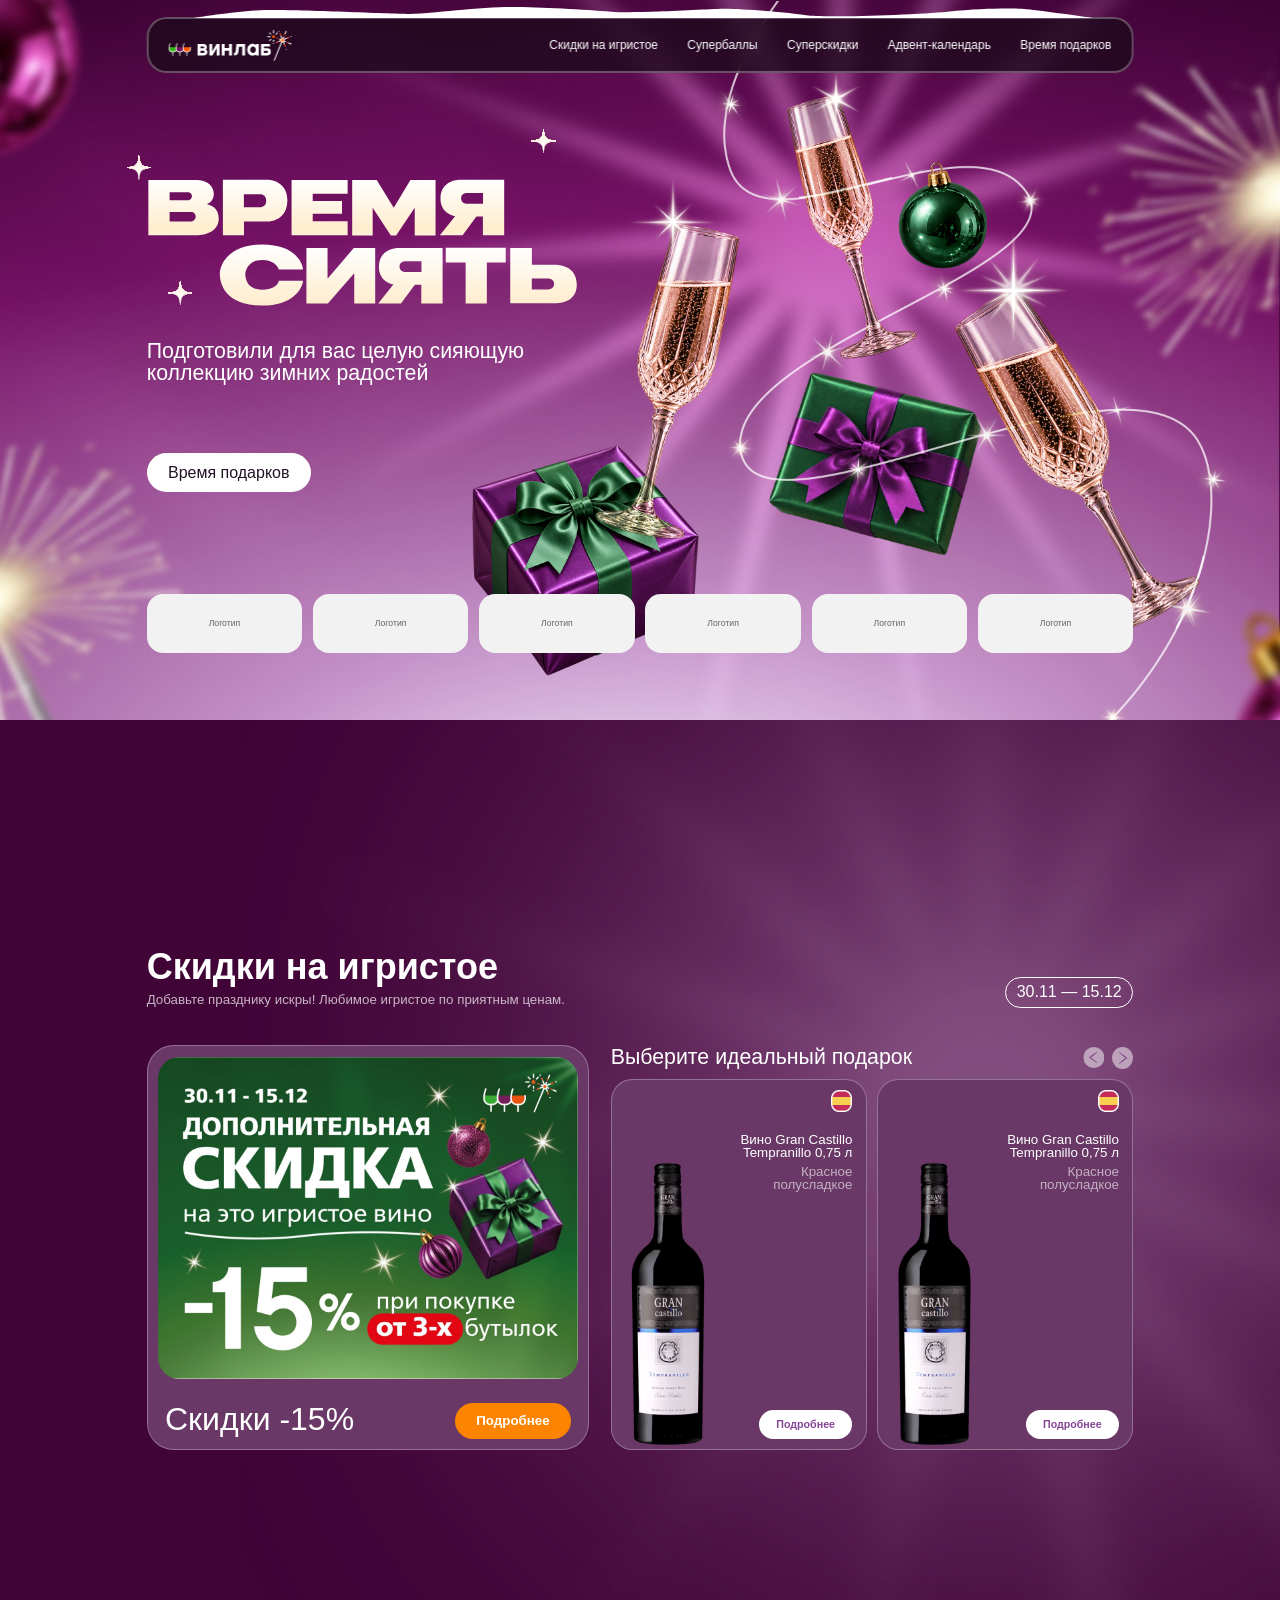
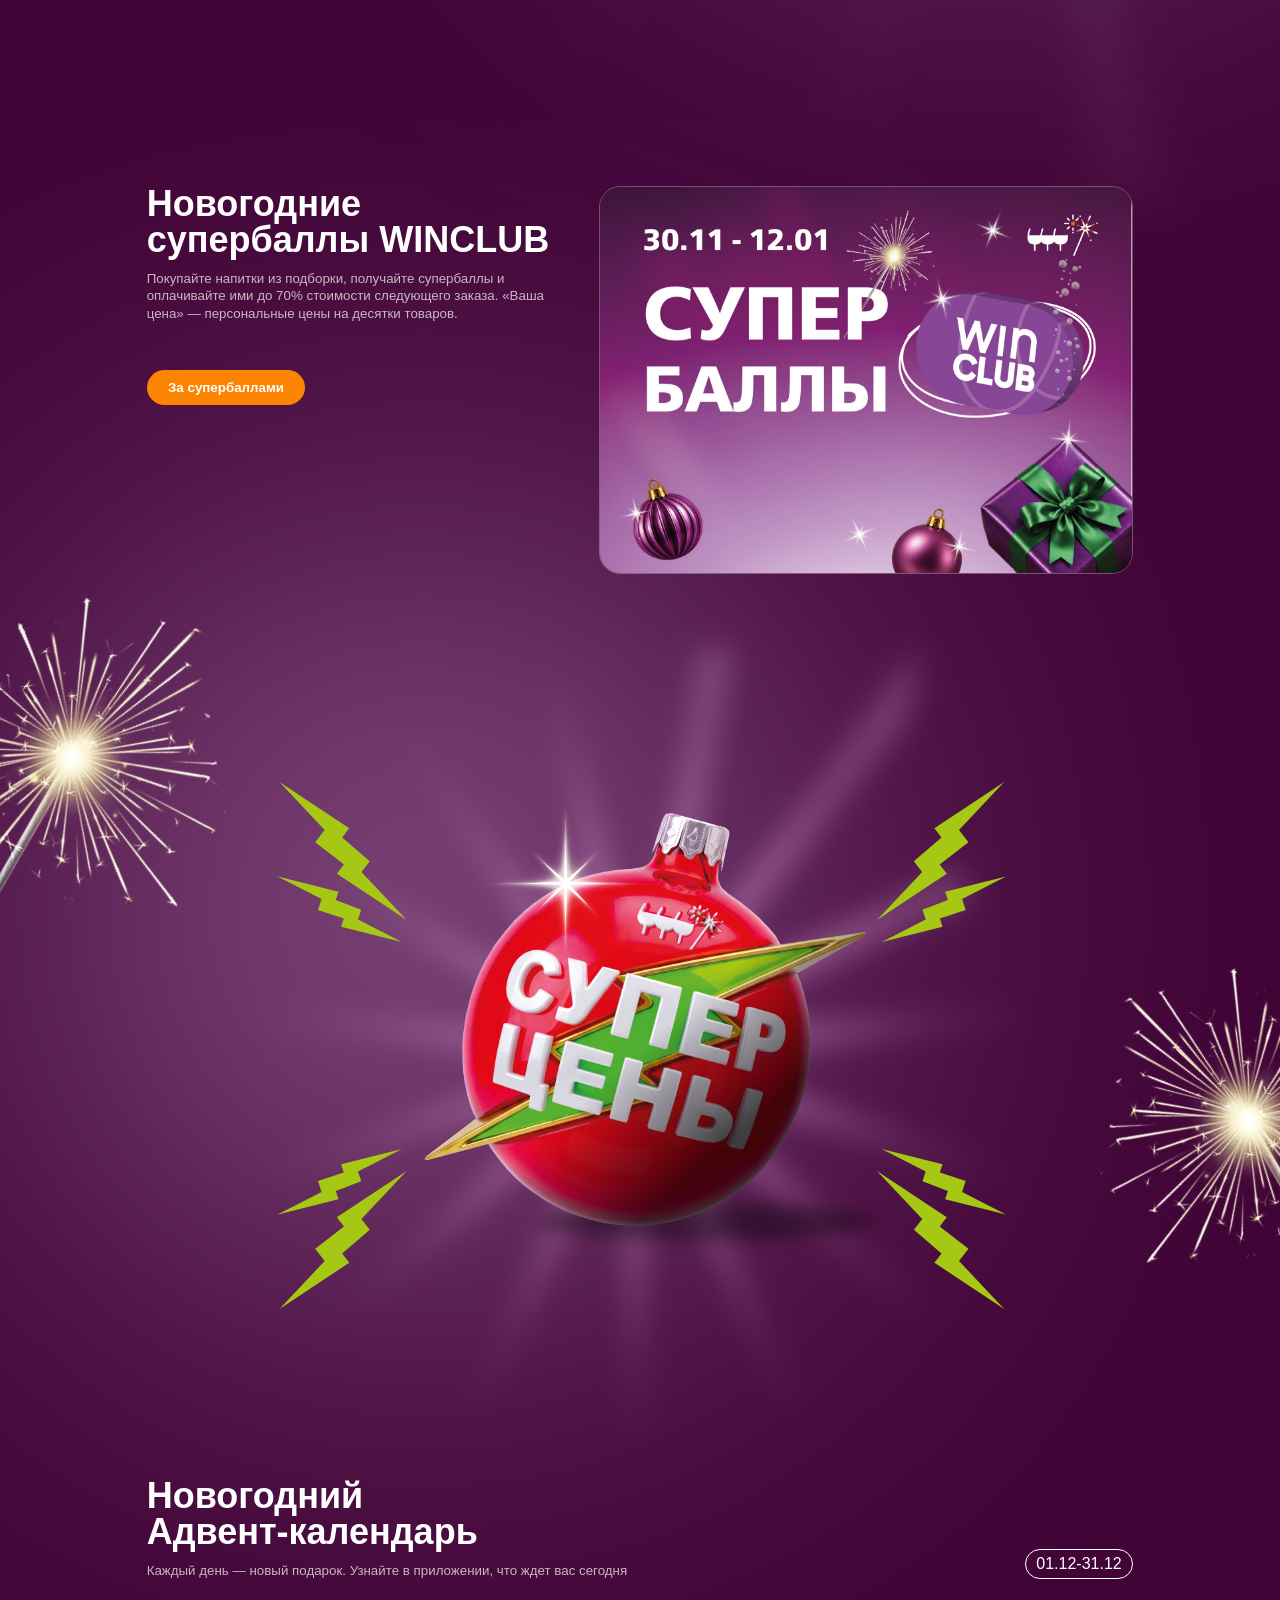
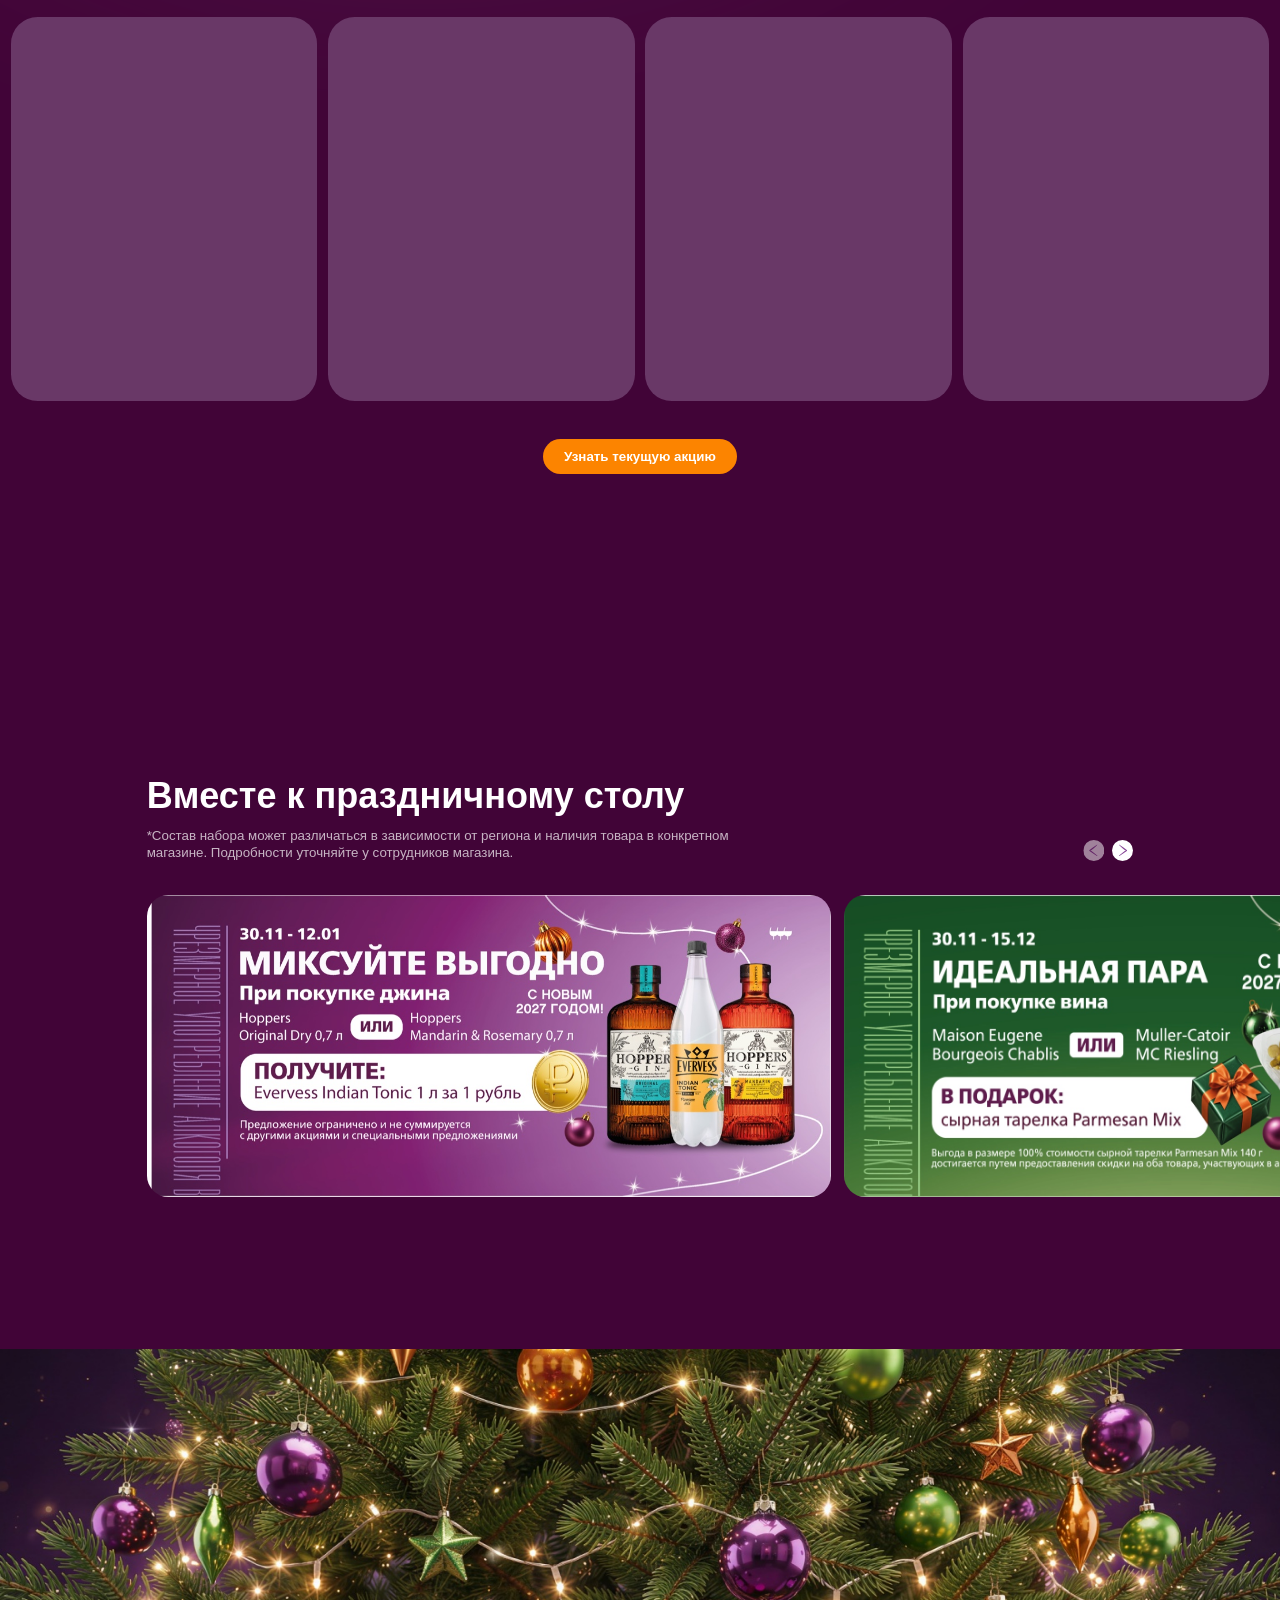
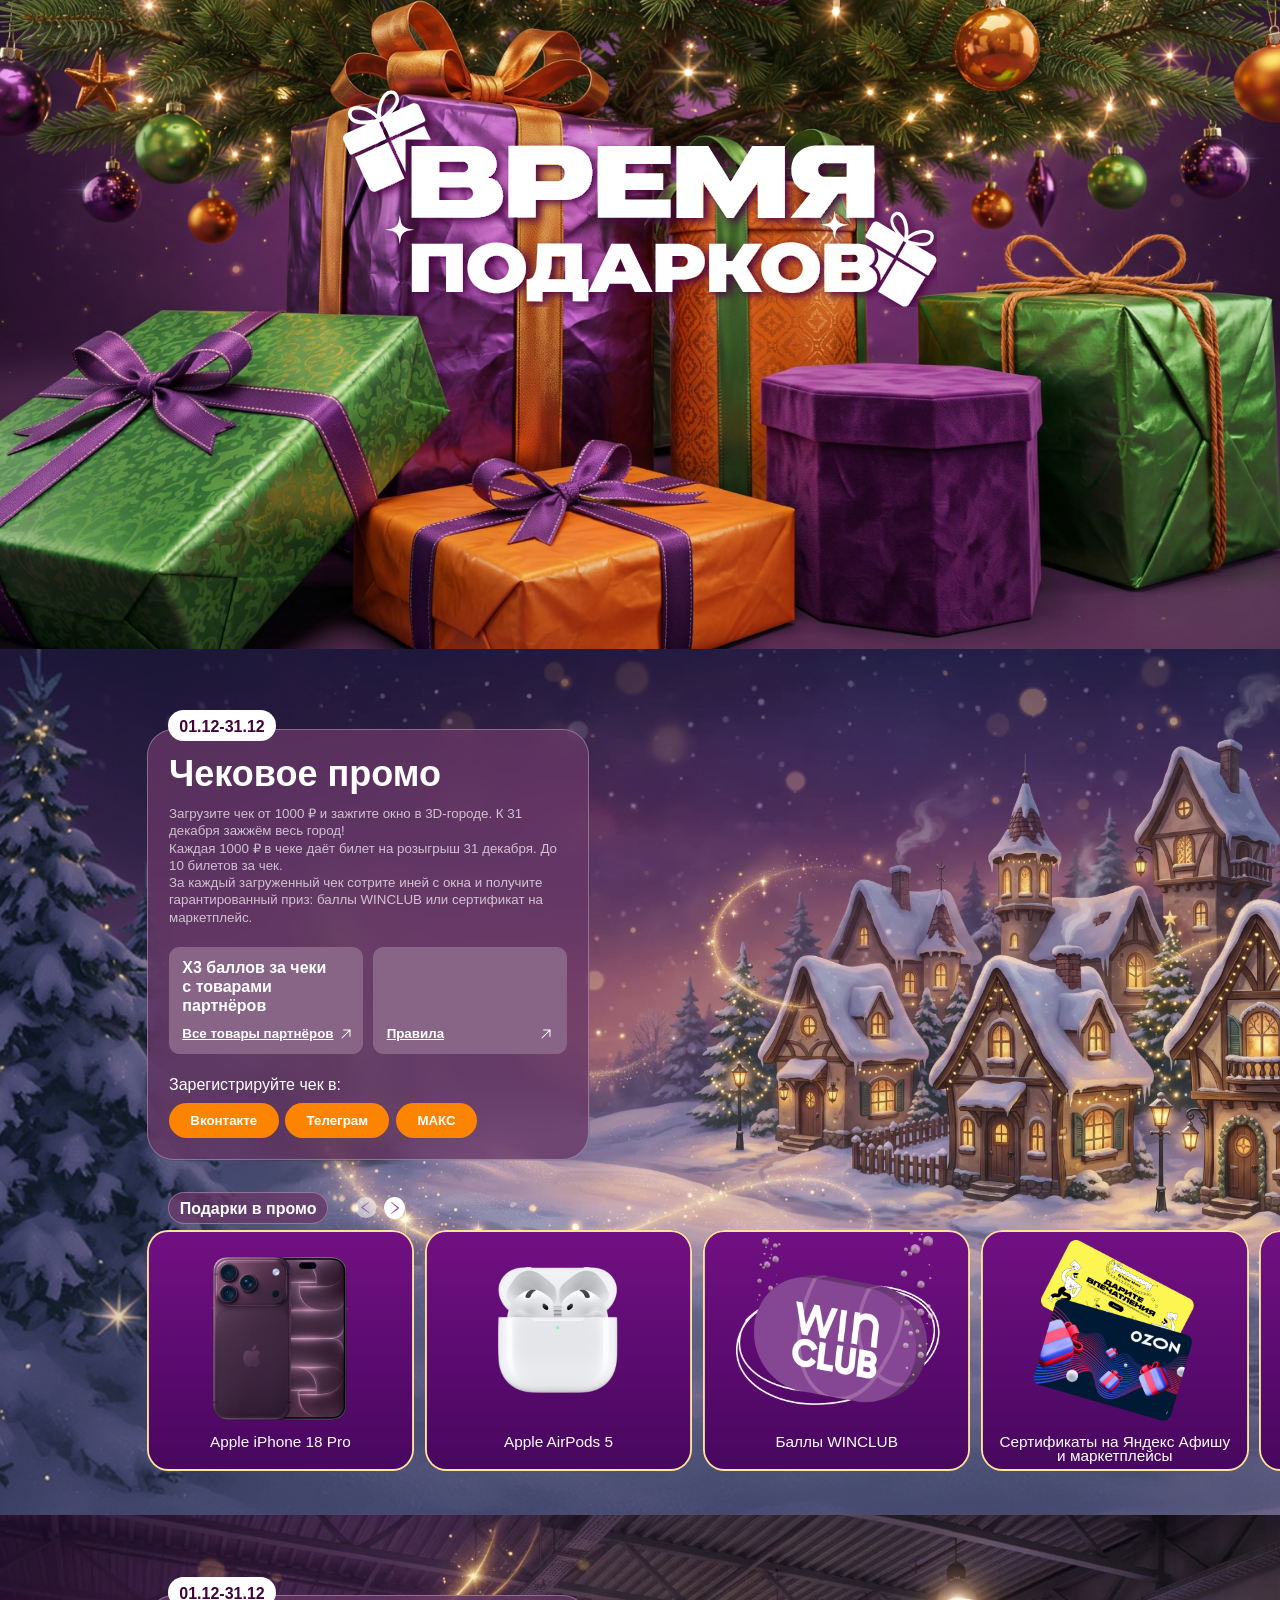
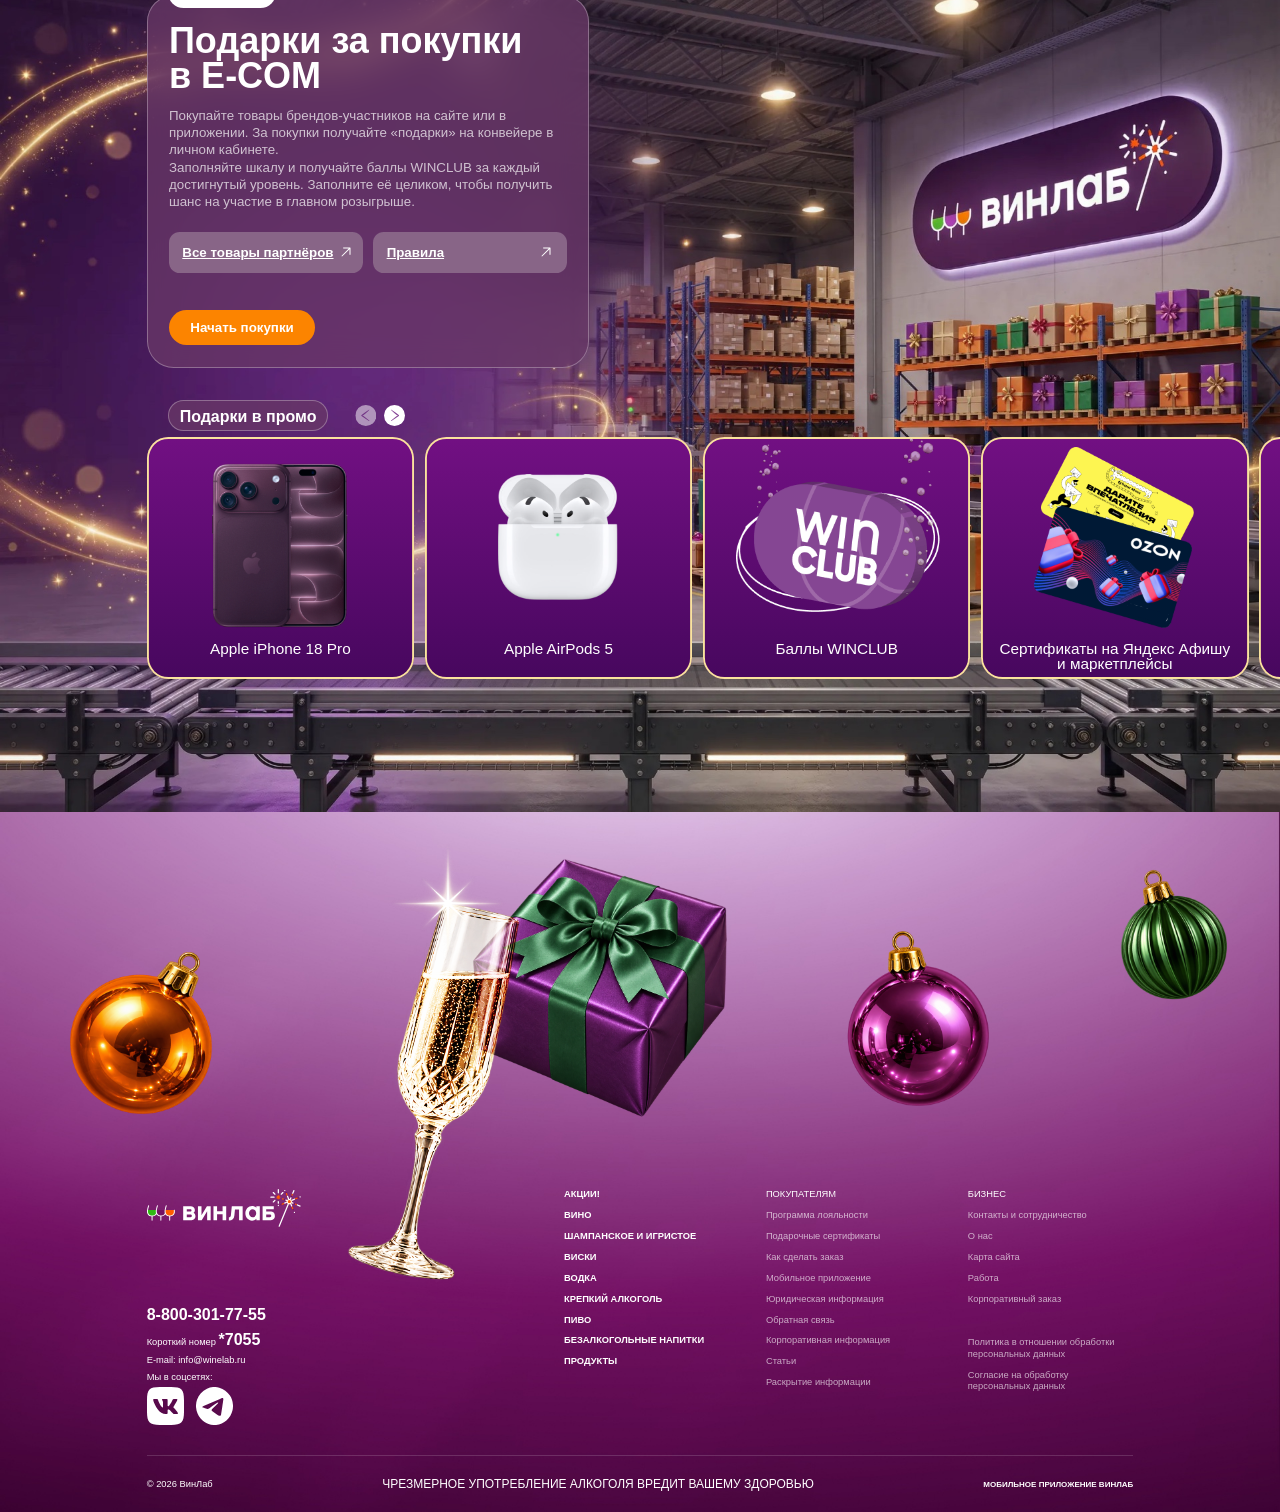
<file: gifts/index.html>
<!doctype html>
<html lang="ru">
<head>
  <meta charset="utf-8">
  <meta name="viewport" content="width=device-width, initial-scale=1">
  <meta name="theme-color" content="#1e1222">
  <title>Время сиять — Новый год с ВинЛаб</title>
  <link rel="stylesheet" href="./styles.css?v=24a6517e">
  <link rel="stylesheet" href="./landing.css?v=glass-layers">
  <script defer src="./garland-paths.js?v=732473da"></script>
  <script defer src="./landing.js?v=1a592c59"></script>
  <script defer src="./script.js?v=bbf35247"></script>
</head>
<body>
  <header class="campaign-header campaign-wrap">
    <a href="#top" aria-label="ВинЛаб"><img class="campaign-header__logo" src="./assets/landing/logo.svg" alt="ВинЛаб"></a>
    <nav aria-label="Разделы акции">
      <a href="#sparkling">Скидки на игристое</a>
      <a href="#superpoints">Супербаллы</a>
      <a href="#superdeals">Суперскидки</a>
      <a href="#advent">Адвент-календарь</a>
      <a href="#intro">Время подарков</a>
    </nav>
    <img class="campaign-header__snow" src="./assets/landing/header-snow.svg" alt="">
  </header>
  <main aria-labelledby="campaign-title">
    <section class="campaign-hero" id="top" aria-labelledby="campaign-title">
      <div class="campaign-hero__scene">
        <div class="campaign-hero__art" aria-hidden="true">
          <img class="campaign-hero__background" src="./assets/landing/hero-background.jpg" alt="" fetchpriority="high">
          <img class="hero-object hero-rays" style="--x:405;--y:-530;--w:1700;--h:1730;--turn:-142deg" src="./assets/landing/hero-rays.svg" alt="">
          <img class="hero-object hero-green-gift" style="--x:1147;--y:550;--w:338;--h:298" src="./assets/landing/hero-green-gift.png" alt="">
          <img class="hero-object" data-garland="hero" style="--x:0;--y:1;--w:1920;--h:1079" src="./assets/landing/hero-line.png" alt="">
          <img class="hero-object hero-sparkler" style="--x:-185;--y:556;--w:482;--h:880;--turn:154.41deg;--flip:-1" src="./assets/landing/sparkler.png" alt="">
          <img class="hero-object hero-ornament" style="--x:-237;--y:-170;--w:428;--h:428;--turn:30.38deg" src="./assets/landing/purple-ornament.png" alt="">
          <img class="hero-object hero-ornament" style="--x:1774;--y:881;--w:430;--h:430;--turn:-32.98deg" src="./assets/landing/purple-ornament.png" alt="">
          <img class="hero-object hero-purple-gift" style="--x:688;--y:647;--w:380;--h:380;--turn:180deg;--flip:-1" src="./assets/landing/purple-gift.png" alt="">
          <!-- Each exposure layer retains its 50% opacity from the Figma export. -->
          <img class="hero-object hero-float hero-float--left hero-glass-base" style="--x:890;--y:243;--w:231.04;--h:647.06" src="./assets/landing/glass-scene-left.png?v=glass-layers" alt="">
          <img class="hero-object hero-float hero-float--left" style="--x:890.18;--y:243;--w:231.04;--h:647.06" src="./assets/landing/glass-scene-left-highlights.png" alt="">
          <img class="hero-object hero-float hero-float--middle hero-glass-base" style="--x:1138.85;--y:81;--w:264.52;--h:528.45" src="./assets/landing/glass-scene-middle.png?v=glass-layers" alt="">
          <img class="hero-object hero-float hero-float--middle" style="--x:1138.85;--y:81;--w:264.52;--h:528.45" src="./assets/landing/glass-scene-middle-highlights.png" alt="">
          <img class="hero-object hero-sparkler" style="--x:1714;--y:-45;--w:499;--h:911;--turn:-30deg" src="./assets/landing/sparkler.png" alt="">
          <img class="hero-object hero-float hero-float--right hero-glass-base" style="--x:1391.09;--y:283.39;--w:446.6;--h:794.23" src="./assets/landing/glass-scene-right.png?v=glass-layers" alt="">
          <img class="hero-object hero-float hero-float--right" style="--x:1391.09;--y:283.39;--w:446.6;--h:794.23" src="./assets/landing/glass-scene-right-highlights.png" alt="">
          <img class="hero-object hero-float hero-float--right" style="--x:1416;--y:332;--w:208;--h:208" src="./assets/landing/sparkle-large.png" alt="">
          <img class="hero-object hero-float hero-float--left" style="--x:940;--y:262;--w:139;--h:139" src="./assets/landing/sparkle.png" alt="">
          <img class="hero-object" data-garland="front" style="--x:1598;--y:834;--w:322;--h:109" src="./assets/landing/hero-line-front.png" alt="">
          <img class="hero-object" data-garland="glass" style="--x:1199;--y:230;--w:140;--h:85" src="./assets/landing/hero-line-glass.png" alt="">
          <div class="hero-object hero-green-ornament" style="--x:1344.46;--y:242.42;--w:142.86;--h:169.16;--turn:7.85deg"><img src="./assets/landing/green-ornament-source.png" alt=""></div>
          <img class="hero-object hero-float hero-float--middle" style="--x:1205;--y:99;--w:99;--h:99" src="./assets/landing/sparkle-small.png" alt="">
        </div>
        <div class="campaign-hero__copy campaign-wrap">
          <h1 id="campaign-title"><img src="./assets/landing/shine-title.svg" alt="Время сиять"></h1>
          <p>Подготовили для вас целую сияющую коллекцию зимних радостей</p>
          <a class="cta campaign-hero__link" href="#intro">Время подарков</a>
        </div>
        <div class="campaign-brands campaign-wrap" aria-label="Бренды-партнёры">
          <span>Логотип</span><span>Логотип</span><span>Логотип</span><span>Логотип</span><span>Логотип</span><span>Логотип</span>
        </div>
      </div>
    </section>

    <div class="campaign-promos">
      <div class="campaign-promos__garland" aria-hidden="true">
        <img data-garland="page" src="./assets/landing/garland.png" alt="">
      </div>

      <section class="campaign-discount campaign-wrap" id="sparkling" aria-labelledby="sparkling-title">
        <div class="discount-light" aria-hidden="true">
          <img src="./assets/landing/discount-rays.svg" alt="">
          <img src="./assets/landing/discount-halo.svg" alt="">
        </div>
        <div class="campaign-heading">
          <div>
            <h2 id="sparkling-title">Скидки на игристое</h2>
            <p>Добавьте празднику искры! Любимое игристое по приятным ценам.</p>
          </div>
          <p class="campaign-date">30.11 — 15.12</p>
        </div>
        <div class="campaign-discount__grid">
          <article class="discount-feature">
            <div class="campaign-banner discount-banner"><img src="./assets/landing/discount-banner.jpg" alt="Дополнительная скидка 15% от трёх бутылок" loading="lazy"></div>
            <div class="discount-feature__caption">
              <h3>Скидки -15%</h3>
              <button class="cta" type="button" data-action="sparkling">Подробнее</button>
            </div>
          </article>
          <div class="discount-products" data-campaign-carousel>
            <div class="discount-products__heading">
              <h3>Выберите идеальный подарок</h3>
              <div class="prizes__controls">
                <button type="button" aria-label="Предыдущий товар" data-direction="-1"><img src="./assets/carousel-arrow.svg" alt=""></button>
                <button type="button" aria-label="Следующий товар" data-direction="1"><img src="./assets/carousel-arrow.svg" alt=""></button>
              </div>
            </div>
            <ul class="campaign-carousel discount-products__track" tabindex="0" aria-label="Подборка напитков">
              <li class="discount-product">
                <div class="discount-product__bottle"><img src="./assets/landing/bottle.png" alt="" loading="lazy"></div>
                <div class="discount-product__details">
                  <div>
                    <img class="discount-product__flag" src="./assets/landing/flag.png" alt="Испания">
                    <h4>Вино Gran Castillo<br>Tempranillo 0,75 л</h4>
                    <p>Красное<br>полусладкое</p>
                  </div>
                  <button class="cta" type="button" data-action="wine">Подробнее</button>
                </div>
              </li>
              <li class="discount-product">
                <div class="discount-product__bottle"><img src="./assets/landing/bottle.png" alt="" loading="lazy"></div>
                <div class="discount-product__details">
                  <div>
                    <img class="discount-product__flag" src="./assets/landing/flag.png" alt="Испания">
                    <h4>Вино Gran Castillo<br>Tempranillo 0,75 л</h4>
                    <p>Красное<br>полусладкое</p>
                  </div>
                  <button class="cta" type="button" data-action="wine">Подробнее</button>
                </div>
              </li>
            </ul>
          </div>
        </div>
      </section>

      <section class="campaign-points campaign-wrap" id="superpoints" aria-labelledby="superpoints-title">
        <div class="campaign-heading">
          <div>
            <h2 id="superpoints-title">Новогодние<br>супербаллы WINCLUB</h2>
            <p>Покупайте напитки из подборки, получайте супербаллы и оплачивайте ими до 70% стоимости следующего заказа. «Ваша цена» — персональные цены на десятки товаров.</p>
            <button class="cta" type="button" data-action="superpoints">За супербаллами</button>
          </div>
        </div>
        <div class="campaign-banner points-banner"><img src="./assets/landing/points-banner.jpg" alt="Супербаллы WINCLUB с 30 ноября по 12 января" loading="lazy"></div>
      </section>

      <section class="campaign-super" id="superdeals" aria-label="Суперскидки">
        <div class="campaign-super__scene">
          <div aria-hidden="true">
            <img class="hero-object super-rays" style="--x:319;--y:105;--w:1266;--h:1294" src="./assets/landing/super-rays.svg" alt="">
            <img class="hero-object" style="--x:-552;--y:-642;--w:2372;--h:2372" src="./assets/landing/super-halo.svg" alt="">
            <img class="hero-object" style="--x:786;--y:962;--w:544;--h:101" src="./assets/landing/super-shadow.svg" alt="">
            <img class="hero-object" style="--x:-208;--y:-46;--w:531.5;--h:970;--turn:-150deg;--flip:-1" src="./assets/landing/sparkler.png" alt="">
            <img class="hero-object" style="--x:1667;--y:517;--w:506.3;--h:924;--turn:-30deg" src="./assets/landing/sparkler.png" alt="">
          </div>
          <button class="super-trigger" type="button" data-action="superdeals" aria-label="Суперскидки"></button>
          <div class="super-composition" aria-hidden="true">
            <div class="super-orb-group">
              <img class="hero-object" style="--x:600.54;--y:328.06;--w:725.72;--h:796.87" src="./assets/landing/super-orb.png" alt="">
            </div>
            <div class="super-garland">
              <img data-garland="super" src="./assets/landing/super-line.png" alt="">
            </div>
            <div class="super-orb-group">
              <img class="hero-object" style="--x:720.34;--y:328.06;--w:605.92;--h:350.77" src="./assets/landing/super-orb-top.png" alt="">
              <img class="hero-object" style="--x:600.54;--y:702.57;--w:625.14;--h:422.36" src="./assets/landing/super-orb-bottom.png" alt="">
            </div>
            <img class="hero-object super-lightning super-lightning--right" style="--x:1316;--y:353;--w:193;--h:240" src="./assets/landing/lightning-right.svg" alt="">
            <img class="hero-object super-lightning super-lightning--right" style="--x:1316;--y:904;--w:193;--h:240;--flip:-1" src="./assets/landing/lightning-right.svg" alt="">
            <img class="hero-object super-lightning super-lightning--left" style="--x:417;--y:353;--w:193;--h:240;--mirror:-1" src="./assets/landing/lightning-left.svg" alt="">
            <img class="hero-object super-lightning super-lightning--left" style="--x:417;--y:904;--w:193;--h:240;--mirror:-1;--flip:-1" src="./assets/landing/lightning-left.svg" alt="">
            <img class="hero-object" style="--x:729;--y:383;--w:239;--h:239" src="./assets/landing/sparkle.png" alt="">
          </div>
        </div>
      </section>

      <section class="campaign-advent" id="advent" aria-labelledby="advent-title">
        <div class="campaign-heading campaign-wrap">
          <div>
            <h2 id="advent-title">Новогодний<br>Адвент-календарь</h2>
            <p>Каждый день — новый подарок. Узнайте в приложении, что ждет вас сегодня</p>
          </div>
          <p class="campaign-date">01.12-31.12</p>
        </div>
        <div class="campaign-advent__cards" aria-hidden="true">
          <div class="campaign-advent__track">
            <div class="campaign-advent__set"><div></div><div></div><div></div><div></div></div>
            <div class="campaign-advent__set"><div></div><div></div><div></div><div></div></div>
          </div>
        </div>
        <button class="cta" type="button" data-action="advent">Узнать текущую акцию</button>
      </section>

      <section class="campaign-pair" id="pair" aria-labelledby="pair-title" data-campaign-carousel>
        <div class="campaign-heading campaign-wrap">
          <div>
            <h2 id="pair-title">Вместе к праздничному столу</h2>
            <p>*Состав набора может различаться в зависимости от региона и наличия товара в конкретном магазине. Подробности уточняйте у сотрудников магазина.</p>
          </div>
          <div class="prizes__controls">
            <button type="button" aria-label="Предыдущий набор" data-direction="-1"><img src="./assets/carousel-arrow.svg" alt=""></button>
            <button type="button" aria-label="Следующий набор" data-direction="1"><img src="./assets/carousel-arrow.svg" alt=""></button>
          </div>
        </div>
        <ul class="campaign-carousel campaign-pair__track" tabindex="0" aria-label="Наборы к праздничному столу">
          <li class="campaign-banner gin-banner"><img src="./assets/landing/gin-banner.jpg" alt="Миксуйте выгодно: подарок при покупке джина" loading="lazy"></li>
          <li class="campaign-banner wine-pair-banner"><img src="./assets/landing/wine-pair-banner.jpg" alt="Идеальная пара: подарок при покупке вина" loading="lazy"></li>
        </ul>
      </section>
    </div>

    <div class="intro" id="intro">
      <div class="intro__stage">
        <img class="intro__poster" src="./assets/hero.jpg" alt="" fetchpriority="high">
        <div class="intro__frame" aria-hidden="true"></div>
        <div class="intro__city" aria-hidden="true"></div>
        <h2 class="intro__title" id="gifts-title"><img src="./assets/title.svg" alt="Время подарков"></h2>
      </div>
    </div>

    <section class="promo promo--receipt" aria-labelledby="receipt-title">
      <div class="promo__content">
        <div class="promo__panel">
          <p class="promo__date">01.12-31.12</p>
          <h2 id="receipt-title">Чековое промо</h2>
          <div class="promo__description">
            <p>Загрузите чек от 1000 ₽ и зажгите окно в 3D-городе. К 31 декабря зажжём весь город!</p>
            <p>Каждая 1000 ₽ в чеке даёт билет на розыгрыш 31 декабря. До 10 билетов за чек.</p>
            <p>За каждый загруженный чек сотрите иней с окна и получите гарантированный приз: баллы WINCLUB или сертификат на маркетплейс.</p>
          </div>
          <div class="promo__tiles">
            <button class="tile tile--tall" data-action="receiptPartners" type="button">
              <strong>X3 баллов за чеки<br>с товарами партнёров</strong>
              <span class="tile__link">Все товары партнёров</span>
            </button>
            <button class="tile tile--tall" data-action="receiptRules" type="button"><span class="tile__link">Правила</span></button>
          </div>
          <div class="promo__registration">
            <p>Зарегистрируйте чек в:</p>
            <div class="promo__buttons">
              <button class="cta" data-action="vk" type="button">Вконтакте</button>
              <button class="cta" data-action="telegram" type="button">Телеграм</button>
              <button class="cta" data-action="max" type="button">МАКС</button>
            </div>
          </div>
        </div>
        <div class="prizes" data-prizes="receipt"></div>
      </div>
    </section>

    <section class="promo promo--shop" aria-labelledby="shop-title">
      <div class="promo__content">
        <div class="promo__panel">
          <p class="promo__date">01.12-31.12</p>
          <h2 id="shop-title">Подарки за покупки<br>в E-COM</h2>
          <div class="promo__description">
            <p>Покупайте товары брендов-участников на сайте или в приложении. За покупки получайте «подарки» на конвейере в личном кабинете.</p>
            <p>Заполняйте шкалу и получайте баллы WINCLUB за каждый достигнутый уровень. Заполните её целиком, чтобы получить шанс на участие в главном розыгрыше.</p>
          </div>
          <div class="promo__tiles">
            <button class="tile" data-action="shopPartners" type="button"><span class="tile__link">Все товары партнёров</span></button>
            <button class="tile" data-action="shopRules" type="button"><span class="tile__link">Правила</span></button>
          </div>
          <a class="cta promo__shop-cta" href="https://www.winelab.ru/">Начать покупки</a>
        </div>
        <div class="prizes" data-prizes="shop"></div>
      </div>
    </section>
  </main>
  <footer class="campaign-footer" aria-label="Информация о ВинЛаб">
    <div class="campaign-footer__art" aria-hidden="true">
    <img class="hero-object" style="--x:687;--y:46;--w:425;--h:425" src="./assets/landing/footer-gift.png" alt="" loading="lazy">
    <img class="hero-object" style="--x:1212;--y:148;--w:322.78;--h:322.78" src="./assets/landing/footer-purple.png" alt="" loading="lazy">
    <img class="hero-object" style="--x:1623.68;--y:51.86;--w:264.63;--h:264.63" src="./assets/landing/footer-green.png" alt="" loading="lazy">
    <img class="hero-object" style="--x:33;--y:135;--w:384.04;--h:384.04" src="./assets/landing/footer-orange.png" alt="" loading="lazy">
    <img class="hero-object footer-glass--dark" style="--x:517;--y:27;--w:275.3;--h:771.02" src="./assets/landing/footer-glass-dark.png" alt="" loading="lazy">
    <img class="hero-object footer-glass--light" style="--x:517;--y:27;--w:275.3;--h:771.02" src="./assets/landing/footer-glass-light.png" alt="" loading="lazy">
    <img class="hero-object" style="--x:584;--y:46;--w:177;--h:178" src="./assets/landing/footer-star.png" alt="" loading="lazy">
    <img class="footer-garland" data-garland="footer" src="./assets/landing/footer-art.png" alt="">
  </div>
    <div class="campaign-wrap campaign-footer__content">
      <div class="campaign-footer__main">
        <div class="campaign-footer__contacts">
          <a href="#top"><img class="campaign-footer__logo" src="./assets/landing/footer-logo.svg" alt="ВинЛаб" loading="lazy"></a>
          <address>
            <a class="campaign-footer__phone" href="tel:88003017755">8-800-301-77-55</a>
            <p>Короткий номер <a class="campaign-footer__phone" href="tel:*7055">*7055</a></p>
            <p>E-mail: <a href="mailto:info@winelab.ru">info@winelab.ru</a></p>
            <p>Мы в соцсетях:</p>
            <div class="campaign-footer__social">
              <button type="button" data-action="social" aria-label="ВКонтакте"><img src="./assets/landing/vk.svg" alt="" loading="lazy"></button>
              <button type="button" data-action="social" aria-label="Телеграм"><img src="./assets/landing/telegram.svg" alt="" loading="lazy"></button>
            </div>
          </address>
        </div>
        <nav class="campaign-footer__nav" aria-label="Ссылки ВинЛаб">
          <ul class="campaign-footer__catalog">
            <li><a href="#sparkling">Акции!</a></li>
            <li><button type="button" data-action="catalog">Вино</button></li>
            <li><button type="button" data-action="catalog">Шампанское и Игристое</button></li>
            <li><button type="button" data-action="catalog">Виски</button></li>
            <li><button type="button" data-action="catalog">Водка</button></li>
            <li><button type="button" data-action="catalog">Крепкий алкоголь</button></li>
            <li><button type="button" data-action="catalog">Пиво</button></li>
            <li><button type="button" data-action="catalog">Безалкогольные напитки</button></li>
            <li><button type="button" data-action="catalog">Продукты</button></li>
          </ul>
          <div>
            <h2>Покупателям</h2>
            <ul>
              <li><button type="button" data-action="customers">Программа лояльности</button></li>
              <li><button type="button" data-action="customers">Подарочные сертификаты</button></li>
              <li><button type="button" data-action="customers">Как сделать заказ</button></li>
              <li><button type="button" data-action="customers">Мобильное приложение</button></li>
              <li><button type="button" data-action="customers">Юридическая информация</button></li>
              <li><button type="button" data-action="customers">Обратная связь</button></li>
              <li><button type="button" data-action="customers">Корпоративная информация</button></li>
              <li><button type="button" data-action="customers">Статьи</button></li>
              <li><button type="button" data-action="customers">Раскрытие информации</button></li>
            </ul>
          </div>
          <div>
            <h2>Бизнес</h2>
            <ul>
              <li><button type="button" data-action="business">Контакты и сотрудничество</button></li>
              <li><button type="button" data-action="business">О нас</button></li>
              <li><button type="button" data-action="business">Карта сайта</button></li>
              <li><button type="button" data-action="business">Работа</button></li>
              <li><button type="button" data-action="business">Корпоративный заказ</button></li>
            </ul>
            <ul class="campaign-footer__privacy">
              <li><button type="button" data-action="business">Политика в отношении обработки персональных данных</button></li>
              <li><button type="button" data-action="business">Согласие на обработку персональных данных</button></li>
            </ul>
          </div>
        </nav>
      </div>
      <div class="campaign-footer__bottom">
        <small>© 2026 ВинЛаб</small>
        <p>Чрезмерное употребление алкоголя вредит вашему здоровью</p>
        <button type="button" data-action="app">Мобильное приложение ВинЛаб</button>
      </div>
    </div>
  </footer>
  <template id="prizes-template">
    <div class="prizes__bar">
      <h3 class="prizes__label">Подарки в промо</h3>
      <div class="prizes__controls">
        <button type="button" aria-label="Предыдущие подарки" data-direction="-1"><img src="./assets/carousel-arrow.svg" alt=""></button>
        <button type="button" aria-label="Следующие подарки" data-direction="1"><img src="./assets/carousel-arrow.svg" alt=""></button>
      </div>
    </div>
    <ul class="prizes__track" tabindex="0" aria-label="Подарки в промо">
      <li class="prize prize--phone"><img src="./assets/phone.png" alt="" loading="lazy"><span>Apple iPhone 18 Pro</span></li>
      <li class="prize prize--airpods"><img src="./assets/airpods.png" alt="" loading="lazy"><span>Apple AirPods 5</span></li>
      <li class="prize prize--points"><img src="./assets/points.png" alt="" loading="lazy"><span>Баллы WINCLUB</span></li>
      <li class="prize prize--certificates"><img class="certificate certificate--afisha" src="./assets/afisha.png" alt="" loading="lazy"><img class="certificate certificate--ozon" src="./assets/ozon.png" alt="" loading="lazy"><img class="certificate certificate--mask" src="./assets/certificate-mask.svg" alt="" loading="lazy"><span>Сертификаты на Яндекс Афишу<br>и маркетплейсы</span></li>
      <li class="prize prize--ipad"><img src="./assets/ipad.png" alt="" loading="lazy"><span>Apple iPad Air M4</span></li>
      <li class="prize prize--tefal"><img src="./assets/tefal.png" alt="" loading="lazy"><span>Аэрогриль Tefal</span></li>
      <li class="prize prize--station"><img src="./assets/station.png" alt="" loading="lazy"><span>Яндекс Станция 3</span></li>
      <li class="prize prize--vacuum"><img src="./assets/vacuum.png" alt="" loading="lazy"><span>Робот-пылесос Xiaomi Robot<br>Vacuum S40 белый</span></li>
    </ul>
  </template>
  <dialog id="action-dialog" aria-labelledby="action-title">
    <h2 id="action-title"></h2>
    <p>Ссылка для этого действия пока недоступна.</p>
    <form method="dialog"><button class="cta" type="submit">Закрыть</button></form>
  </dialog>
</body>
</html>
</file>
<file: gifts/styles.css>
@font-face {
  font-family: Circe;
  src: local("Circe"), local("Circe-Regular");
  font-weight: 400;
}
@font-face {
  font-family: Circe;
  src: local("Circe Bold"), local("Circe-Bold");
  font-weight: 700;
}
@font-face {
  font-family: Chalet;
  src: local("Chalet LondonNineteenSixty"), local("Chalet-LondonNineteenSixty");
}
:root {
  --u: clamp(.52px, .0520833333vw, 1px);
  --gutter: max(28px, calc((100% - 1480 * var(--u)) / 2));
  color-scheme: dark;
  font-family: Circe, "Avenir Next", Arial, sans-serif;
  background: #1e1222;
  color: white;
}
* { box-sizing: border-box; }
body, h1, h2, h3, p, ul { margin: 0; }
button, a { color: inherit; font: inherit; }
button { border: 0; cursor: pointer; }
:focus-visible { outline: 3px solid #fae39d; outline-offset: 4px; }
.intro { height: 100svh; }
.has-motion .intro { height: 240svh; }
.intro__stage { position: sticky; top: 0; height: 100svh; isolation: isolate; overflow: clip; }
.intro__poster { position: absolute; inset: 0; width: 100%; height: 100%; object-fit: cover; }
.intro__frame {
  position: absolute;
  top: 50%;
  left: 50%;
  width: max(100%, 177.778svh);
  height: max(100%, 56.25vw);
  transform: translate(-50%, -50%);
  background-size: 400% 400%;
  background-repeat: no-repeat;
  opacity: var(--frame-opacity, 0);
}
.intro__city {
  position: absolute;
  inset: 0;
  background: #2c2346 url("./assets/city.jpg") top center / 100% auto no-repeat;
  opacity: var(--city-opacity, 0);
}
.intro__title {
  position: absolute;
  top: 50%;
  left: 50%;
  width: min(46.407vw, 82.5svh);
  transform: translate(-50%, -50%);
  opacity: var(--title-opacity, 1);
}
.intro__title img { display: block; width: 100%; height: auto; }

.promo {
  position: relative;
  isolation: isolate;
  padding-top: calc(120 * var(--u));
}
.promo::before {
  content: "";
  position: absolute;
  z-index: -1;
  background-repeat: no-repeat;
  background-size: 100% 100%;
}
.promo--receipt { min-height: calc(1300 * var(--u)); }
.has-motion .promo--receipt { margin-top: -100svh; }
.promo--receipt::before {
  inset: 0;
  background: #2c2346 url("./assets/city.jpg") top center / 100% auto no-repeat;
  opacity: var(--receipt-background-opacity, 1);
}
.promo--shop { min-height: calc(1345 * var(--u)); background: #251738; }
.promo--shop::before { inset: 0; background-image: url("./assets/warehouse.jpg"); }
.promo__content { position: relative; }
.promo__panel {
  position: relative;
  width: calc(664 * var(--u));
  min-height: calc(647 * var(--u));
  margin-inline-start: var(--gutter);
  padding: calc(40 * var(--u)) calc(32 * var(--u)) calc(32 * var(--u));
  border: 1px solid #ffffff4a;
  border-radius: calc(40 * var(--u));
  background: #693867c2;
  backdrop-filter: blur(17px);
}
.promo--shop .promo__panel { min-height: calc(558 * var(--u)); }
.promo__date, .prizes__label {
  width: max-content;
  padding: calc(9 * var(--u)) calc(16 * var(--u)) calc(6 * var(--u));
  border-radius: 100px;
  border: 1px solid #ffffff4a;
  background: #fff;
  color: #410437;
  font-size: calc(24 * var(--u));
  line-height: 1.2;
  font-weight: 700;
}
.promo__date { position: absolute; top: calc(-29 * var(--u)); left: calc(30 * var(--u)); }
.promo__panel h2 { font-size: calc(54 * var(--u)); font-weight: 700; line-height: .98; }
.promo__description { margin-top: calc(20 * var(--u)); color: #ffffffb3; font-size: calc(20 * var(--u)); line-height: 1.3; }
.promo__tiles { display: flex; gap: calc(16 * var(--u)); margin-top: calc(32 * var(--u)); }
.tile {
  flex: 1;
  display: flex;
  flex-direction: column;
  justify-content: end;
  padding: calc(16 * var(--u)) calc(20 * var(--u));
  border-radius: calc(16 * var(--u));
  text-align: left;
  background: #886587;
  transition: background-color .2s;
}
.tile:hover { background: #9c769b; }
.tile--tall { min-height: calc(160 * var(--u)); }
.tile strong { margin-bottom: auto; font-size: calc(24 * var(--u)); line-height: 1.2; }
.tile__link { width: 100%; display: flex; align-items: center; justify-content: space-between; gap: .35em; font-size: calc(20 * var(--u)); line-height: 1.45; font-weight: 700; text-decoration: underline; white-space: nowrap; }
.tile__link::after { content: ""; flex: 0 0 calc(24 * var(--u)); height: calc(24 * var(--u)); background: url("./assets/arrow.svg") center / contain no-repeat; }
.promo__registration { margin-top: calc(32 * var(--u)); font-size: calc(24 * var(--u)); line-height: 1.3; }
.promo__buttons { display: flex; gap: calc(10 * var(--u)); margin-top: calc(10 * var(--u)); }
.cta { display: inline-flex; align-items: center; justify-content: center; padding: calc(12 * var(--u)) calc(32 * var(--u)); border-radius: 100px; font-size: calc(20 * var(--u)); line-height: 1.45; font-weight: 700; white-space: nowrap; background: #fc8400; text-decoration: none; transition: background-color .2s; }
.cta:hover { background: #df7100; }
.promo__shop-cta { margin-top: calc(56 * var(--u)); }

.prizes { margin-top: calc(48 * var(--u)); }
.prizes__bar, .prizes__controls { display: flex; align-items: center; }
.prizes__bar { margin-left: calc(var(--gutter) + 32 * var(--u)); gap: calc(40 * var(--u)); }
.prizes__label { color: white; background: #693867c2; }
.prizes__controls { gap: calc(12 * var(--u)); }
.prizes__controls button { background: none; padding: 0; transition: opacity .2s; }
.prizes__controls button:disabled { opacity: .5; cursor: default; }
.prizes__controls img { display: block; width: calc(32 * var(--u)); height: auto; }
.prizes__controls [data-direction="-1"] img { transform: scaleX(-1); }
.prizes__track {
  display: flex;
  gap: calc(16 * var(--u));
  margin-top: calc(10 * var(--u));
  padding-inline: var(--gutter) var(--track-end-space, 0px);
  overflow-x: auto;
  overscroll-behavior-inline: contain;
  scrollbar-width: none;
  scroll-snap-type: x mandatory;
  scroll-padding-inline-start: var(--gutter);
  list-style: none;
}
.prizes__track::-webkit-scrollbar { display: none; }
.prizes__track:focus-visible { outline-offset: -3px; }
.prize {
  position: relative;
  flex: 0 0 calc(401.221 * var(--u));
  height: calc(361.664 * var(--u));
  overflow: clip;
  border-radius: calc(32 * var(--u));
  background: linear-gradient(#721083, #47075e);
  box-shadow: inset 0 0 0 calc(2.826 * var(--u)) #fae39d;
  scroll-snap-align: start;
}
.prize img { position: absolute; left: calc(var(--x) * var(--u)); top: calc(var(--y) * var(--u)); width: calc(var(--w) * var(--u)); height: calc(var(--h) * var(--u)); object-fit: contain; }
.prize span { position: absolute; inset: calc(var(--label-y, 307) * var(--u)) 0 auto; text-align: center; font-family: Chalet, "Avenir Next", Arial, sans-serif; font-size: calc(23 * var(--u)); font-weight: 400; line-height: .94; }
.prize--phone { --x: 69; --y: 32; --w: 263.477; --h: 263.477; }
.prize--airpods { --x: 110.41; --y: 55; --w: 179.034; --h: 189.995; }
.prize--points { --x: 50; --y: -67; --w: 331.055; --h: 329.586; }
.certificate--afisha { --x: 89.5; --y: 15; --w: 230; --h: 188; }
.certificate--ozon { --x: 78.9; --y: 102.4; --w: 237; --h: 183; }
.certificate--mask { --x: 219.44; --y: 247.71; --w: 64.588; --h: 33.347; }
.prize--ipad { --x: 96; --y: 33.34; --w: 209.997; --h: 237.997; --label-y: 314.34; }
.prize--tefal { --x: 57.41; --y: 12.34; --w: 285.739; --h: 285.739; --label-y: 314.34; }
.prize--station { --x: 91.81; --y: 17.34; --w: 213; --h: 270.333; }
.prize--vacuum { --x: 59.22; --y: 13.34; --w: 296; --h: 295; }
.prize:nth-child(n + 6) { border-radius: calc(21.752 * var(--u)); }

dialog { max-width: 460px; padding: 28px; border: 1px solid #ffffff4a; border-radius: 24px; background: #4a284a; color: white; }
dialog::backdrop { background: #160b18a8; }
dialog p { margin: 12px 0 24px; }
dialog .cta { font-size: 16px; }
@media (prefers-reduced-motion: reduce) {
  *, *::before, *::after { transition-duration: 0s !important; scroll-behavior: auto !important; }
}
</file>
<file: gifts/landing.css>
.campaign-hero, .campaign-promos, .campaign-footer {
  background-color: #410437;
}
.campaign-wrap {
  width: calc(1480 * var(--u));
  margin-inline: auto;
}
.campaign-promos section[id], #intro { scroll-margin-top: calc(128 * var(--u)); }
.campaign-hero, .campaign-promos, .campaign-footer {
  overflow: clip;
  position: relative;
  isolation: isolate;
}
.campaign-hero__scene, .campaign-super__scene {
  position: relative;
  width: calc(1920 * var(--u));
  margin-inline: auto;
}
.campaign-hero__scene { height: calc(1080 * var(--u)); }
.campaign-hero__art {
  position: absolute;
  inset: 0;
  pointer-events: none;
  animation: campaign-fade 700ms ease both;
}
.campaign-hero__background {
  width: 100%;
  height: 100%;
  display: block;
}
.hero-object {
  position: absolute;
  left: calc(var(--x) * var(--u));
  top: calc(var(--y) * var(--u));
  width: calc(var(--w) * var(--u));
  height: calc(var(--h) * var(--u));
  transform: rotate(var(--turn, 0deg)) scale(var(--mirror, 1), var(--flip, 1));
}
.hero-rays { mix-blend-mode: plus-lighter; }
.hero-glass-base { mix-blend-mode: hard-light; }
.hero-sparkler { filter: blur(calc(5 * var(--u))); object-fit: cover; object-position: bottom; }
.hero-ornament { filter: blur(calc(6 * var(--u))); }
.hero-green-ornament img { position: absolute; display: block; }
.hero-green-ornament { overflow: clip; }
.hero-green-ornament img { left: -340.3%; top: -367.94%; width: 558.07%; height: 471.3%; }
.hero-float {
  animation: hero-float var(--float-duration) ease-in-out var(--float-delay) infinite alternate;
}
.hero-float--left { --float-distance: 10; --float-duration: 3.3s; --float-delay: -.8s; }
.hero-float--middle { --float-distance: 8; --float-duration: 3.9s; --float-delay: -2.4s; }
.hero-float--right { --float-distance: 12; --float-duration: 4.2s; --float-delay: -4.8s; }
@keyframes hero-float {
  from { translate: 0 calc(-1 * var(--float-distance) * var(--u)); }
  to { translate: 0 calc(var(--float-distance) * var(--u)); }
}
@keyframes campaign-fade { from { opacity: 0; } }
@keyframes campaign-rise {
  from { opacity: 0; transform: translateY(calc(18 * var(--u))); }
}
.campaign-header {
  position: fixed;
  left: 50%;
  transform: translateX(-50%);
  z-index: 20;
  top: calc(26 * var(--u));
  display: flex;
  align-items: center;
  justify-content: space-between;
  min-height: calc(82 * var(--u));
  padding: calc(16 * var(--u)) calc(30 * var(--u));
  border: 2px solid #ffffff4a;
  border-radius: calc(30 * var(--u));
  background: #1d0a1bc7;
  backdrop-filter: blur(7px);
}
.campaign-header__logo { display: block; width: calc(184 * var(--u)); height: auto; }
.campaign-header__snow {
  position: absolute;
  width: calc(1349 * var(--u));
  height: auto;
  left: calc(67 * var(--u));
  top: calc(-19 * var(--u));
  pointer-events: none;
}
.campaign-header nav { display: flex; gap: calc(44 * var(--u)); }
.campaign-header nav a {
  position: relative;
  font-size: calc(18 * var(--u));
  line-height: .87;
  text-decoration: none;
  white-space: nowrap;
}
.campaign-header nav a::after {
  content: "";
  position: absolute;
  right: calc(-22 * var(--u));
  top: calc(-18 * var(--u));
  width: calc(42 * var(--u));
  height: calc(36 * var(--u));
  background: url("./assets/landing/header-star.png") center / contain no-repeat;
  opacity: 0;
  pointer-events: none;
  transition: opacity 180ms;
}
.campaign-header nav a:hover::after, .campaign-header nav a:focus-visible::after { opacity: 1; }
.campaign-hero__copy, .campaign-brands {
  position: absolute;
  left: calc(220 * var(--u));
  animation: campaign-rise 650ms ease both;
}
.campaign-hero__copy { top: calc(173 * var(--u)); animation-delay: 320ms; }
.campaign-hero__copy h1 { margin-inline-start: calc(-29 * var(--u)); width: calc(674 * var(--u)); }
.campaign-hero__copy h1 img { display: block; width: 100%; height: calc(312 * var(--u)); }
.campaign-hero__copy p {
  max-width: calc(645 * var(--u));
  margin-top: calc(27 * var(--u));
  font-size: calc(32 * var(--u));
  font-weight: 300;
  line-height: 1;
}
.campaign-hero__link {
  margin-top: calc(103 * var(--u));
  background: white;
  color: #231226;
  font-size: calc(24 * var(--u));
  font-weight: 400;
}
.campaign-hero__link:hover { background: #f9e5f5; }
.campaign-brands {
  top: calc(891 * var(--u));
  display: grid;
  grid-template-columns: repeat(6, 1fr);
  gap: calc(16 * var(--u));
  animation-delay: 720ms;
}
.campaign-brands span {
  display: grid;
  place-items: center;
  height: calc(88 * var(--u));
  background: #f2f2f2;
  border-radius: calc(24 * var(--u));
  color: #666;
  font-size: calc(13 * var(--u));
}
.campaign-promos {
  padding-block: calc(343 * var(--u)) calc(228 * var(--u));
}
.campaign-promos__garland {
  position: absolute;
  inset: 0 auto auto 50%;
  width: calc(1920 * var(--u));
  height: calc(6129 * var(--u));
  transform: translateX(-50%);
  pointer-events: none;
}
.campaign-promos__garland > *, .super-garland > *, .footer-garland {
  display: block;
  width: 100%;
  height: 100%;
}
.campaign-heading, .discount-products__heading {
  display: flex;
  justify-content: space-between;
  align-items: end;
}
.campaign-heading h2 { font-size: calc(54 * var(--u)); line-height: .98; }
.campaign-heading p:not(.campaign-date) {
  max-width: calc(900 * var(--u));
  margin-top: calc(20 * var(--u));
  font-size: calc(20 * var(--u));
  color: #ffffffb3;
  line-height: 1.3;
}
.campaign-date {
  padding: calc(6 * var(--u)) calc(16 * var(--u));
  border: 1px solid #fff;
  border-radius: 100px;
  font-size: calc(24 * var(--u));
  line-height: 1.3;
  white-space: nowrap;
}
.campaign-discount { position: relative; isolation: isolate; }
.campaign-discount .campaign-heading p:not(.campaign-date) { margin-top: calc(10 * var(--u)); }
.discount-light {
  position: absolute;
  z-index: -1;
  left: calc(143 * var(--u));
  top: calc(-884 * var(--u));
  width: calc(2231 * var(--u));
  height: calc(2237 * var(--u));
  pointer-events: none;
}
.discount-light img { position: absolute; inset: 0; width: 100%; height: 100%; }
.discount-light img:first-child { mix-blend-mode: plus-lighter; }
.campaign-discount__grid {
  display: grid;
  grid-template-columns: calc(664 * var(--u)) minmax(0, 1fr);
  gap: calc(32 * var(--u));
  margin-top: calc(56 * var(--u));
}
.discount-feature, .discount-product {
  background: #693867;
  border: 1px solid #ffffff4a;
}
.discount-feature {
  padding: calc(16 * var(--u));
  border-radius: calc(40 * var(--u));
  display: grid;
  gap: calc(32 * var(--u));
}
.campaign-banner { position: relative; overflow: clip; border-radius: calc(32 * var(--u)); }
.campaign-banner img { position: absolute; display: block; max-width: none; }
.discount-banner { aspect-ratio: 724 / 556; }
.discount-banner img { width: 100.04%; height: 103.24%; top: 0; left: -.02%; }
.discount-feature__caption {
  display: flex;
  align-items: end;
  justify-content: space-between;
  padding-inline: calc(10 * var(--u));
}
.discount-feature__caption h3 { font-size: calc(48 * var(--u)); line-height: 1.2; font-weight: 400; }
.discount-products { display: flex; flex-direction: column; }
.discount-products__heading { gap: calc(16 * var(--u)); align-items: center; }
.discount-products__heading h3 { font-size: calc(32 * var(--u)); font-weight: 400; line-height: 1.2; }
.campaign-carousel {
  display: flex;
  overflow-x: auto;
  list-style: none;
  margin: 0;
  padding: 0;
  overscroll-behavior-inline: contain;
  scrollbar-width: none;
  scroll-snap-type: x mandatory;
}
.campaign-carousel::-webkit-scrollbar { display: none; }
.campaign-carousel > * { scroll-snap-align: start; }
.discount-products__track {
  flex: 1;
  gap: calc(16 * var(--u));
  margin-top: calc(12 * var(--u));
}
.discount-product {
  position: relative;
  flex: 0 0 calc((100% - 16 * var(--u)) / 2);
  overflow: clip;
  border-radius: calc(32 * var(--u));
}
.discount-product__bottle {
  position: absolute;
  inset: calc(123 * var(--u)) auto auto calc(28 * var(--u));
  width: calc(112 * var(--u));
  height: calc(426 * var(--u));
  overflow: clip;
}
.discount-product__bottle img { position: absolute; width: 381.9%; height: 100.23%; left: -140.52%; top: -.11%; }
.discount-product__details {
  position: absolute;
  inset: 0 0 0 auto;
  width: calc(223 * var(--u));
  padding: calc(16 * var(--u)) calc(20 * var(--u));
  display: flex;
  flex-direction: column;
  align-items: end;
  justify-content: space-between;
  text-align: right;
}
.discount-product__flag { display: block; width: calc(32 * var(--u)); height: auto; margin: 0 0 calc(32 * var(--u)) auto; }
.discount-product h4, .discount-product p { margin: 0; font-size: calc(20 * var(--u)); font-weight: 400; line-height: 1; }
.discount-product p { color: #fff9; margin-top: calc(8 * var(--u)); }
.discount-product .cta { font-size: calc(16 * var(--u)); padding: calc(10 * var(--u)) calc(26 * var(--u)); color: #864696; background: white; }
.discount-product .cta:hover { background: #f7e5f5; }
.campaign-points {
  position: relative;
  display: grid;
  grid-template-columns: calc(623 * var(--u)) minmax(0, 1fr);
  gap: calc(56 * var(--u));
  align-items: start;
  margin-top: calc(504 * var(--u));
  z-index: 1;
}
.campaign-points .cta { margin-top: calc(72 * var(--u)); }
.points-banner {
  border: 1px solid #ffffff4a;
  width: 100%;
  height: calc(582 * var(--u));
}
.points-banner img { width: 100%; height: 109.11%; inset: 0 auto auto 0; }
.campaign-super { position: relative; margin-top: calc(-42 * var(--u)); }
.campaign-super__scene { height: calc(1380 * var(--u)); }
.super-rays { mix-blend-mode: plus-lighter; transform: scaleY(-1); }
.super-trigger {
  position: absolute;
  left: calc(676 * var(--u));
  top: calc(390 * var(--u));
  width: calc(572 * var(--u));
  height: calc(620 * var(--u));
  z-index: 1;
  border-radius: 50%;
  background: transparent;
}
.super-composition { pointer-events: none; position: absolute; inset: 0; }
.super-orb-group {
  position: absolute;
  inset: 0;
  transform-origin: calc(963.4 * var(--u)) calc(726.5 * var(--u));
  transition: scale 300ms ease;
}
.super-lightning { transition: translate 300ms ease; }
.super-trigger:is(:hover, :focus-visible) + .super-composition .super-orb-group { scale: .94; }
.super-trigger:is(:hover, :focus-visible) + .super-composition .super-lightning--left { translate: calc(-56 * var(--u)) 0; }
.super-trigger:is(:hover, :focus-visible) + .super-composition .super-lightning--right { translate: calc(56 * var(--u)) 0; }
.super-garland {
  position: absolute;
  inset: calc(268 * var(--u)) 0 auto;
  height: calc(1092 * var(--u));
}
.campaign-advent {
  position: relative;
  margin-top: calc(18 * var(--u));
  text-align: center;
}
.campaign-advent .campaign-heading { text-align: left; }
.campaign-advent__cards {
  --advent-gap: calc(16 * var(--u));
  width: calc(1888 * var(--u));
  margin: calc(56 * var(--u)) auto;
  overflow: clip;
}
.campaign-advent__track {
  display: flex;
  gap: var(--advent-gap);
  animation: advent-scroll 52s linear infinite;
}
.campaign-advent__set {
  flex: 0 0 100%;
  min-width: 0;
  display: grid;
  grid-template-columns: repeat(4, 1fr);
  gap: var(--advent-gap);
}
.campaign-advent__set > div {
  border-radius: calc(40 * var(--u));
  height: calc(577 * var(--u));
  background: #693867;
}
@keyframes advent-scroll {
  to { transform: translateX(calc(-100% - var(--advent-gap))); }
}
.campaign-pair { position: relative; margin-top: calc(456 * var(--u)); }
.campaign-pair__track {
  margin-top: calc(51 * var(--u));
  gap: calc(20 * var(--u));
  padding-inline-start: var(--gutter);
  scroll-padding-inline-start: var(--gutter);
}
.campaign-pair__track li { flex: 0 0 calc(1026 * var(--u)); height: calc(452 * var(--u)); }
.gin-banner img { width: 143.22%; height: 203.17%; left: 0; top: -1.51%; }
.wine-pair-banner img { width: 106.14%; height: 176.54%; left: -2%; top: -1.89%; }
.campaign-footer {
  background: #410437 url("./assets/landing/footer-background.jpg") center / cover no-repeat;
}
.campaign-footer__art {
  position: absolute;
  top: 0;
  width: calc(1920 * var(--u));
  height: calc(1050 * var(--u));
  left: 50%;
  transform: translateX(-50%);
  pointer-events: none;
}
.footer-glass--dark { mix-blend-mode: multiply; }
.footer-glass--light { mix-blend-mode: hard-light; }
.footer-garland { position: absolute; inset: 0; }
.campaign-footer__content { position: relative; padding-top: calc(565 * var(--u)); }
.campaign-footer__main { display: flex; justify-content: space-between; min-height: calc(400 * var(--u)); padding-bottom: calc(46 * var(--u)); }
.campaign-footer__contacts { display: flex; flex-direction: column; justify-content: space-between; }
.campaign-footer__logo { display: block; width: calc(232 * var(--u)); height: auto; }
.campaign-footer address { font-style: normal; }
.campaign-footer a, .campaign-footer button { text-decoration: none; }
.campaign-footer a:hover, .campaign-footer button:hover { text-decoration: underline; }
.campaign-footer address p { margin-top: calc(10 * var(--u)); font-size: calc(14 * var(--u)); }
.campaign-footer__phone { font-weight: 700; font-size: calc(24 * var(--u)); }
.campaign-footer__nav button, .campaign-footer__social button, .campaign-footer__bottom button {
  text-align: left;
  border: 0;
  background: none;
  padding: 0;
}
.campaign-footer__social { margin-top: calc(8 * var(--u)); display: flex; gap: calc(18 * var(--u)); }
.campaign-footer__social img { display: block; width: calc(56 * var(--u)); height: auto; }
.campaign-footer__nav { width: calc(854 * var(--u)); display: grid; grid-template-columns: 1fr 1fr .91fr; gap: calc(30 * var(--u)); }
.campaign-footer__nav ul { list-style: none; padding: 0; }
.campaign-footer__nav h2, .campaign-footer__nav li { font-size: calc(14 * var(--u)); line-height: 1.25; font-weight: 400; }
.campaign-footer__nav h2, .campaign-footer__catalog { text-transform: uppercase; }
.campaign-footer__nav h2, .campaign-footer__nav li { margin-bottom: calc(14 * var(--u)); }
.campaign-footer__nav li:not(.campaign-footer__catalog li) { color: #ffffffa6; }
.campaign-footer__catalog li { font-weight: 700; }
.campaign-footer__catalog button { text-transform: inherit; }
.campaign-footer__privacy { margin-top: calc(48 * var(--u)); }
.campaign-footer__bottom {
  display: flex;
  align-items: center;
  justify-content: space-between;
  min-height: calc(85 * var(--u));
  border-top: 1px solid #ffffff26;
  text-transform: uppercase;
}
.campaign-footer__bottom small { font-size: calc(14 * var(--u)); text-transform: none; }
.campaign-footer__bottom p { font-size: calc(18 * var(--u)); }
.campaign-footer__bottom button { font-size: calc(12 * var(--u)); font-weight: 700; text-transform: uppercase; }
@media (prefers-reduced-motion: reduce) {
  .campaign-hero__art, .campaign-hero__copy, .campaign-brands,
  .hero-float, .campaign-advent__track { animation: none; }
  .super-orb-group, .super-lightning { transition: none; }
}
</file>
